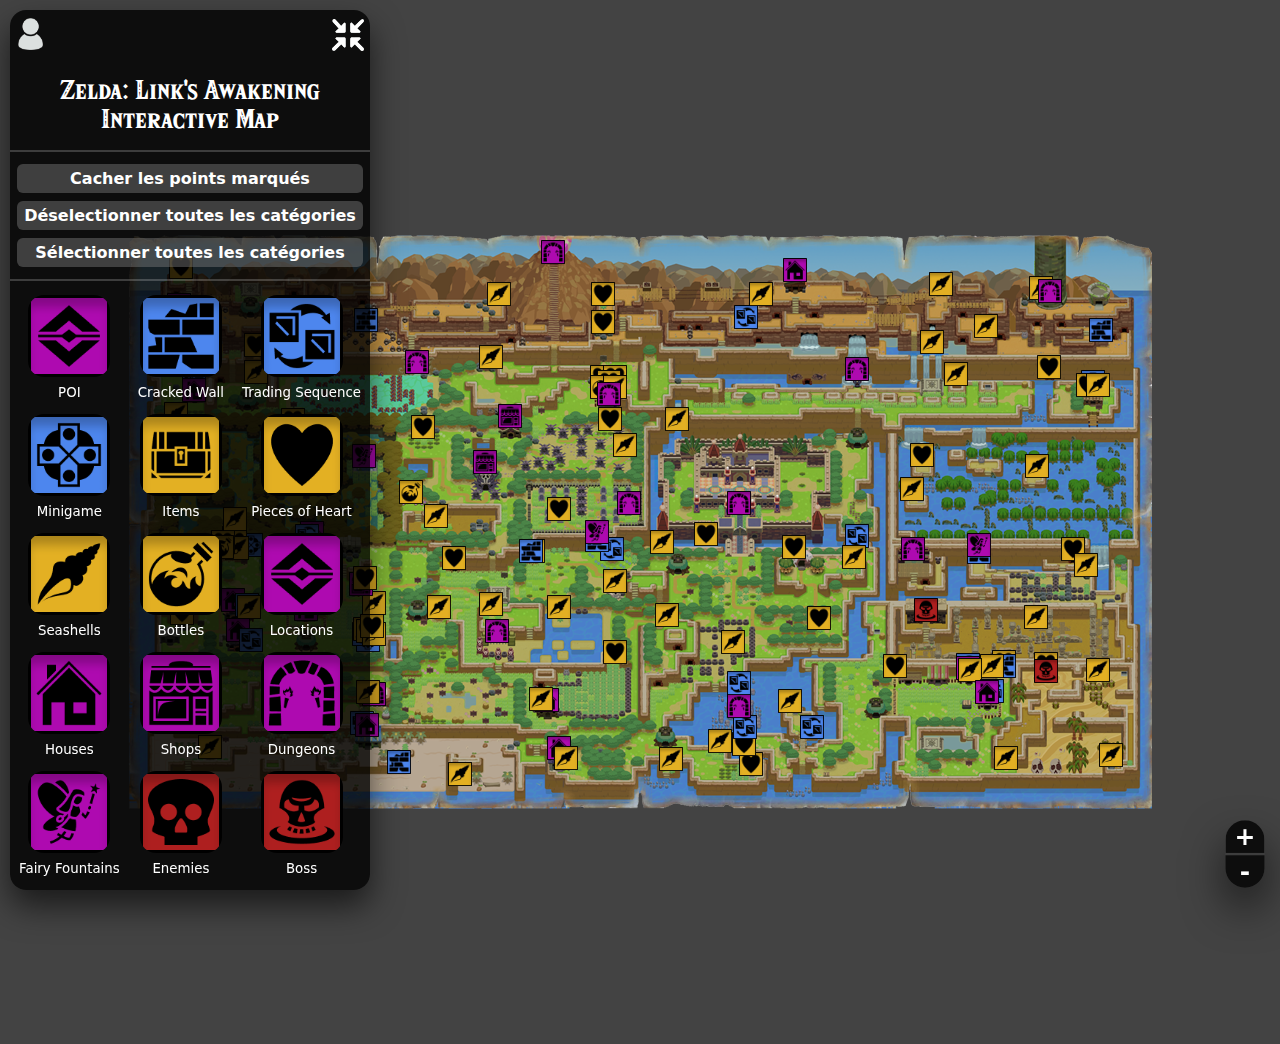
<file: ANCIENTVERSION/index.html>
<!DOCTYPE html>
<html style="background-color: rgb(255, 255, 255);">
    <head>
        <title>Map Link's Awakening</title>
        <link rel="stylesheet" href="css/index.css">
    </head>

    <body>
        <div class="panel">
            <div class="panel-flag">
                <img src="img/icon-silhuet.png" alt="icon-silhuet"/>
                <button onclick="adjustPanelHeight()" style="background: none; border: none; position: absolute; right: 0;">
                    <img src="img/icon-reduce.png" alt="icon-reduce"/>
                </button>

                <h2 class="subtitle">Zelda: Link's Awakening Interactive Map</h2>
            </div>

            <div class="panel-controls">
                <br><a>Cacher les points marqués</a>
                <br><a onclick="disableAllMarkers()">Déselectionner toutes les catégories</a>
                <br><a onclick="enableAllMarkers()">Sélectionner toutes les catégories</a>
            </div>

            <div class="panel-icons" id="panelIcons">
            </div>
        </div>

        <div class="map-container" id="mapContainer">
            <img class="map-part" id="tileExample" src="img/tilesZelda/1_1.png" alt="1_1">
            <img class="map-part" src="img/tilesZelda/1_2.png" alt="1_2">
            <img class="map-part" src="img/tilesZelda/1_3.png" alt="1_3">
            <img class="map-part" src="img/tilesZelda/1_4.png" alt="1_4">
            <img class="map-part" src="img/tilesZelda/2_1.png" alt="2_1">
            <img class="map-part" src="img/tilesZelda/2_2.png" alt="2_2">
            <img class="map-part" src="img/tilesZelda/2_3.png" alt="2_3">
            <img class="map-part" src="img/tilesZelda/2_4.png" alt="2_4">
            <img class="map-part" src="img/tilesZelda/3_1.png" alt="3_1">
            <img class="map-part" src="img/tilesZelda/3_2.png" alt="3_2">
            <img class="map-part" src="img/tilesZelda/3_3.png" alt="3_3">
            <img class="map-part" src="img/tilesZelda/3_4.png" alt="3_4">
            <img class="map-part" src="img/tilesZelda/4_1.png" alt="4_1">
            <img class="map-part" src="img/tilesZelda/4_2.png" alt="4_2">
            <img class="map-part" src="img/tilesZelda/4_3.png" alt="4_3">
            <img class="map-part" src="img/tilesZelda/4_4.png" alt="4_4">
        </div>

        <div class="capsule-zoom">
            <a href="#" role="button" onclick="zoomCenter(0.7)" title="Zoom in" style="border-radius: 16px 16px 0 0; border-bottom: 2px solid rgba(255, 255, 255, .2);"><span aria-label="false">+</span></a>
            <a href="#" role="button" onclick="zoomCenter(-0.7)" title="Zoom out" style="border-radius: 0 0 16px 16px;"><span aria-label="false">-</span></a>
        </div>
    </body>
    
    <script>
        const mapContainer = document.getElementById('mapContainer');
        const panelIcons = document.getElementById('panelIcons');
        const tileExample = document.getElementById('tileExample');
        const markersLib = {
            POI: {name: "POI", icon: "img/markers/locations.png", nbTotal: 0, nbCompleted: 0},
            CrackedWalls: {name: "Cracked Wall", cat: "POI", icon: "img/markers/crackedwall.png", nbTotal: 0, nbCompleted: 0},
            TradingSequence: {name: "Trading Sequence", cat: "POI", icon: "img/markers/trade.png", nbTotal: 0, nbCompleted: 0},
            Minigame: {name: "Minigame", cat: "POI", icon: "img/markers/minigame.png", nbTotal: 0, nbCompleted: 0},
            Items: {name: "Items", icon: "img/markers/items.png", nbTotal: 0, nbCompleted: 0},
            POHeart: {name: "Pieces of Heart", cat: "Items", icon: "img/markers/heart.png", nbTotal: 0, nbCompleted: 0},
            Seashells: {name: "Seashells", cat: "Items", icon: "img/markers/seashell.png", nbTotal: 0, nbCompleted: 0},
            Bottles: {name: "Bottles", cat: "Items", icon: "img/markers/bottle.png", nbTotal: 0, nbCompleted: 0},
            Locations: {name: "Locations", icon: "img/markers/locations.png", nbTotal: 0, nbCompleted: 0},
            Houses: {name: "Houses", cat: "Locations", icon: "img/markers/house.png", nbTotal: 0, nbCompleted: 0},
            Shops: {name: "Shops", cat: "Locations", icon: "img/markers/shop.png", nbTotal: 0, nbCompleted: 0},
            Dungeons: {name: "Dungeons", cat: "Locations", icon: "img/markers/dungeon.png", nbTotal: 0, nbCompleted: 0},
            FFountains: {name: "Fairy Fountains", cat: "Locations", icon: "img/markers/fairy.png", nbTotal: 0, nbCompleted: 0},
            Enemies: {name: "Enemies", icon: "img/markers/enemies.png", nbTotal: 0, nbCompleted: 0},
            Boss: {name: "Boss", cat: "Enemies", icon: "img/markers/boss.png", nbTotal: 0, nbCompleted: 0},
        };

        function displayIcons(markers) {
            for (const key in markers) {
                if (markers.hasOwnProperty(key)) {
                    const marker = markers[key];
                    if (marker.cat && markers[marker.cat]) {
                        displayIcons({ [marker.cat]: markers[marker.cat] });
                    }
                }
            }
        }

        displayIcons(markersLib);
        const markers = [
            { element: "Wind Fish's Egg", initialX: 423, initialY: 240, cat: markersLib.Dungeons },
            { element: "Piece of Heart", initialX: 51, initialY: 255, cat: markersLib.POHeart },
            { element: "Turtle Rock", initialX: 49, initialY: 293, cat: markersLib.Dungeons },
            { element: "Turtle Rock", initialX: 49, initialY: 305, cat: markersLib.Boss },
            { element: "Secret Seashells", initialX: 191, initialY: 300, cat: markersLib.Seashells },
            { element: "Cracked Wall", initialX: 236, initialY: 308, cat: markersLib.CrackedWalls },
            { element: "Secret Seashells", initialX: 369, initialY: 282, cat: markersLib.Seashells },
            { element: "Piece of Heart", initialX: 473, initialY: 282, cat: markersLib.POHeart },
            { element: "Piece of Heart", initialX: 473, initialY: 310, cat: markersLib.POHeart },
            { element: "Hibiscus", initialX: 616, initialY: 305, cat: markersLib.TradingSequence },
            { element: "Secret Seashells", initialX: 631, initialY: 282, cat: markersLib.Seashells },
            { element: "Hen House", initialX: 665, initialY: 258, cat: markersLib.Houses },
            { element: "Secret Seashells", initialX: 811, initialY: 272, cat: markersLib.Seashells },
            { element: "Secret Seashells", initialX: 856, initialY: 314, cat: markersLib.Seashells },
            { element: "Secret Seashells", initialX: 911, initialY: 276, cat: markersLib.Seashells },
            { element: "Eagle's Tower", initialX: 920, initialY: 279, cat: markersLib.Dungeons },
            { element: "Cracked Walls", initialX: 971, initialY: 318, cat: markersLib.CrackedWalls },
            { element: "Raft Rapids", initialX: 963, initialY: 370, cat: markersLib.Minigame },
            { element: "Piece of Heart", initialX: 958, initialY: 373, cat: markersLib.POHeart },
            { element: "Secret Seashells", initialX: 968, initialY: 373, cat: markersLib.Seashells },
            { element: "Piece of Heart", initialX: 919, initialY: 355, cat: markersLib.POHeart },
            { element: "Secret Seashells", initialX: 826, initialY: 362, cat: markersLib.Seashells },
            { element: "Secret Seashells", initialX: 802, initialY: 330, cat: markersLib.Seashells },
            { element: "Angler's Tunnel", initialX: 727, initialY: 357, cat: markersLib.Dungeons },
            { element: "Piece of Heart", initialX: 472, initialY: 365, cat: markersLib.POHeart },
            { element: "Piece of Heart", initialX: 485, initialY: 365, cat: markersLib.POHeart },
            { element: "Heart Container", initialX: 479, initialY: 370, cat: markersLib.POHeart },
            { element: "Bottle", initialX: 472, initialY: 375, cat: markersLib.Bottles },
            { element: "Secret Seashells", initialX: 485, initialY: 375, cat: markersLib.Seashells },
            { element: "Secret Seashells", initialX: 361, initialY: 345, cat: markersLib.Seashells },
            { element: "Bottle Grotto", initialX: 287, initialY: 350, cat: markersLib.Dungeons },
            { element: "Chamber Dungeon", initialX: 479, initialY: 382, cat: markersLib.Dungeons },
            { element: "Piece of Heart", initialX: 163, initialY: 408, cat: markersLib.POHeart },
            { element: "Piece of Heart", initialX: 126, initialY: 333, cat: markersLib.POHeart },
            { element: "Secret Seashells", initialX: 126, initialY: 360, cat: markersLib.Seashells },
            { element: "Broom", initialX: 64, initialY: 367, cat: markersLib.TradingSequence },
            { element: "Mr. Write's House", initialX: 64, initialY: 378, cat: markersLib.Houses },
            { element: "Secret Seashells", initialX: 46, initialY: 402, cat: markersLib.Seashells },
            { element: "Secret Seashells", initialX: 169, initialY: 445, cat: markersLib.Seashells },
            { element: "Piece of Heart", initialX: 187, initialY: 465, cat: markersLib.POHeart },
            { element: "Fairy Fountain", initialX: 234, initialY: 444, cat: markersLib.FFountains },
            { element: "Piece of Heart", initialX: 293, initialY: 415, cat: markersLib.POHeart },
            { element: "Bottle", initialX: 281, initialY: 480, cat: markersLib.Bottles },
            { element: "Secret Seashells", initialX: 306, initialY: 504, cat: markersLib.Seashells },
            { element: "Witch's Hut", initialX: 355, initialY: 450, cat: markersLib.Shops },
            { element: "Crazy Tracy's Health Spa", initialX: 380, initialY: 404, cat: markersLib.Shops },
            { element: "Piece of Heart", initialX: 480, initialY: 407, cat: markersLib.POHeart },
            { element: "Secret Seashells", initialX: 495, initialY: 433, cat: markersLib.Seashells },
            { element: "Secret Seashells", initialX: 547, initialY: 407, cat: markersLib.Seashells },
            { element: "Piece of Heart", initialX: 429, initialY: 497, cat: markersLib.POHeart },
            { element: "Color Dungeon", initialX: 499, initialY: 491, cat: markersLib.Dungeons },
            { element: "Canalet Castle", initialX: 609, initialY: 491, cat: markersLib.Dungeons },
            { element: "Secret Seashells", initialX: 782, initialY: 477, cat: markersLib.Seashells },
            { element: "Piece of Heart", initialX: 792, initialY: 443, cat: markersLib.POHeart },
            { element: "Secret Seashells", initialX: 907, initialY: 454, cat: markersLib.Seashells },
            { element: "Piece of Heart", initialX: 943, initialY: 537, cat: markersLib.POHeart },
            { element: "Secret Seashells", initialX: 956, initialY: 553, cat: markersLib.Seashells },
            { element: "Cracked Wall", initialX: 849, initialY: 540, cat: markersLib.CrackedWalls },
            { element: "Fairy Fountain", initialX: 849, initialY: 533, cat: markersLib.FFountains },
            { element: "Secret Seashells", initialX: 906, initialY: 605, cat: markersLib.Seashells },
            { element: "Armos Knight", initialX: 796, initialY: 598, cat: markersLib.Boss },
            { element: "North Face Shrine", initialX: 783, initialY: 537, cat: markersLib.Dungeons },
            { element: "Stick", initialX: 727, initialY: 524, cat: markersLib.TradingSequence },
            { element: "Secret Seashells", initialX: 724, initialY: 545, cat: markersLib.Seashells },
            { element: "Piece of Heart", initialX: 664, initialY: 535, cat: markersLib.POHeart },
            { element: "Piece of Heart", initialX: 689, initialY: 606, cat: markersLib.POHeart },
            { element: "Piece of Heart", initialX: 576, initialY: 522, cat: markersLib.POHeart },
            { element: "Secret Seashells", initialX: 603, initialY: 630, cat: markersLib.Seashells },
            { element: "Secret Seashells", initialX: 537, initialY: 603, cat: markersLib.Seashells },
            { element: "Secret Seashells", initialX: 485, initialY: 569, cat: markersLib.Seashells },
            { element: "Secret Seashells", initialX: 429, initialY: 595, cat: markersLib.Seashells },
            { element: "Piece of Heart", initialX: 485, initialY: 640, cat: markersLib.POHeart },
            { element: "Honeycomb", initialX: 482, initialY: 537, cat: markersLib.TradingSequence },
            { element: "Cracked Wall", initialX: 467, initialY: 528, cat: markersLib.CrackedWalls },
            { element: "Fairy Fountain", initialX: 467, initialY: 520, cat: markersLib.FFountains },
            { element: "Richard's Villa", initialX: 417, initialY: 688, cat: markersLib.Houses },
            { element: "Secret Seashells", initialX: 411, initialY: 687, cat: markersLib.Seashells },
            { element: "Key Cavern", initialX: 367, initialY: 619, cat: markersLib.Dungeons },
            { element: "Secret Sashells", initialX: 361, initialY: 592, cat: markersLib.Seashells },
            { element: "Piece of Heart", initialX: 403, initialY: 539, cat: markersLib.POHeart },
            { element: "Cracked Wall", initialX: 401, initialY: 539, cat: markersLib.CrackedWalls },
            { element: "Piece of Heart", initialX: 324, initialY: 546, cat: markersLib.POHeart },
            { element: "Secret Seashells", initialX: 309, initialY: 595, cat: markersLib.Seashells },
            { element: "Secret Seashells", initialX: 244, initialY: 591, cat: markersLib.Seashells },
            { element: "Trendy Game", initialX: 238, initialY: 628, cat: markersLib.Minigame },
            { element: "Yoshi Doll", initialX: 234, initialY: 622, cat: markersLib.TradingSequence },
            { element: "Secret Seashells", initialX: 235, initialY: 617, cat: markersLib.Seashells },
            { element: "Piece of Heart", initialX: 238, initialY: 619, cat: markersLib.POHeart },
            { element: "Secret Seashells", initialX: 244, initialY: 622, cat: markersLib.Seashells },
            { element: "Piece of Heart", initialX: 242, initialY: 614, cat: markersLib.POHeart },
            { element: "Mabe Village Shop", initialX: 231, initialY: 572, cat: markersLib.Shops },
            { element: "Piece of Heart", initialX: 235, initialY: 566, cat: markersLib.POHeart },
            { element: "Marins and Tarin's House", initialX: 176, initialY: 597, cat: markersLib.Houses },
            { element: "Papahl, Mamasha, and the Quadruplet's House", initialX: 182, initialY: 521, cat: markersLib.Houses },
            { element: "Ribbon", initialX: 177, initialY: 524, cat: markersLib.TradingSequence },
            { element: "Fishing", initialX: 121, initialY: 533, cat: markersLib.Minigame },
            { element: "Secret Seashells", initialX: 104, initialY: 526, cat: markersLib.Seashells },
            { element: "Piece of Heart", initialX: 105, initialY: 530, cat: markersLib.POHeart },
            { element: "Secret Seashells", initialX: 107, initialY: 536, cat: markersLib.Seashells },
            { element: "Piece of Heart", initialX: 93, initialY: 530, cat: markersLib.POHeart },
            { element: "Bottle", initialX: 92, initialY: 535, cat: markersLib.Bottles },
            { element: "Secret Seashells", initialX: 105, initialY: 507, cat: markersLib.Seashells },
            { element: "Piece of Heart", initialX: 52, initialY: 601, cat: markersLib.POHeart },
            { element: "Madam MeowMeow's House", initialX: 103, initialY: 588, cat: markersLib.Houses },
            { element: "Dog Food", initialX: 117, initialY: 593, cat: markersLib.TradingSequence },
            { element: "Secret Seashells", initialX: 119, initialY: 595, cat: markersLib.Seashells },
            { element: "Grandpa Ulrira and Grandma Yahoo's House", initialX: 108, initialY: 618, cat: markersLib.Houses },
            { element: "Fishing Hook", initialX: 121, initialY: 628, cat: markersLib.TradingSequence },
            { element: "Secret Seashells", initialX: 168, initialY: 694, cat: markersLib.Seashells },
            { element: "Secret Seashells", initialX: 80, initialY: 735, cat: markersLib.Seashells },
            { element: "Cracked Wall", initialX: 269, initialY: 750, cat: markersLib.CrackedWalls },
            { element: "Tail Cave", initialX: 244, initialY: 682, cat: markersLib.Dungeons },
            { element: "Secret Seashells", initialX: 238, initialY: 680, cat: markersLib.Seashells },
            { element: "Secret Seashells", initialX: 330, initialY: 762, cat: markersLib.Seashells },
            { element: "Ghost's House", initialX: 429, initialY: 736, cat: markersLib.Houses },
            { element: "Secret Seashells", initialX: 436, initialY: 746, cat: markersLib.Seashells },
            { element: "Secret Seashells", initialX: 541, initialY: 747, cat: markersLib.Seashells },
            { element: "Secret Seashells", initialX: 590, initialY: 729, cat: markersLib.Seashells },
            { element: "Piece of Heart", initialX: 621, initialY: 752, cat: markersLib.POHeart },
            { element: "Piece of Heart", initialX: 614, initialY: 732, cat: markersLib.POHeart },
            { element: "Magnifying Lens", initialX: 615, initialY: 715, cat: markersLib.TradingSequence },
            { element: "Catfish's Maw", initialX: 609, initialY: 694, cat: markersLib.Dungeons },
            { element: "Scale", initialX: 609, initialY: 671, cat: markersLib.TradingSequence },
            { element: "Secret Seashells", initialX: 660, initialY: 689, cat: markersLib.Seashells },
            { element: "Necklace", initialX: 682, initialY: 715, cat: markersLib.TradingSequence },
            { element: "Secret Seashells", initialX: 532, initialY: 530, cat: markersLib.Seashells },
            { element: "Bananas", initialX: 232, initialY: 711, cat: markersLib.TradingSequence },
            { element: "Sales House O' Bananas", initialX: 237, initialY: 713, cat: markersLib.Houses },
            { element: "Piece of Heart", initialX: 765, initialY: 654, cat: markersLib.POHeart },
            { element: "Secret Seashells", initialX: 876, initialY: 746, cat: markersLib.Seashells },
            { element: "Secret Seashells", initialX: 981, initialY: 743, cat: markersLib.Seashells },
            { element: "Secret Seashells", initialX: 968, initialY: 658, cat: markersLib.Seashells },
            { element: "Piece of Heart", initialX: 916, initialY: 652, cat: markersLib.POHeart },
            { element: "Lanmolas", initialX: 916, initialY: 659, cat: markersLib.Boss },
            { element: "Piece of Heart", initialX: 874, initialY: 650, cat: markersLib.POHeart },
            { element: "Cracked Wall", initialX: 874, initialY: 654, cat: markersLib.CrackedWalls },
            { element: "Secret Seashells", initialX: 862, initialY: 654, cat: markersLib.Seashells },
            { element: "Letter", initialX: 838, initialY: 653, cat: markersLib.TradingSequence },
            { element: "Christine's House", initialX: 838, initialY: 656, cat: markersLib.Houses },
            { element: "Secret Seashells", initialX: 840, initialY: 658, cat: markersLib.Seashells },
            { element: "Pineaple", initialX: 862, initialY: 679, cat: markersLib.TradingSequence },
            { element: "Chef Bear's House", initialX: 857, initialY: 680, cat: markersLib.Houses }
        ];
        const tilesZelda = [];
        mapContainer.querySelectorAll('*').forEach(element => {
            tilesZelda.push(element);
        });
        let iconPanelToDraw = [];

        function getNbMarkerCompleted(cat) {
            return "0 / " + cat.nbTotal;
        }

        function disableAllMarkers() {
            document.querySelectorAll('.icon-panel').forEach(function(element) {
                element.style.filter = "brightness(50%)";
            });

            markers.forEach(marker => {
                marker.element.style.display = "none";
            });
        }

        function enableAllMarkers() {
            document.querySelectorAll('.icon-panel').forEach(function(element) {
                element.style.filter = "brightness(100%)";
            });

            markers.forEach(marker => {
                marker.element.style.display = "block";
            });
        }

        function displayMarkers(selectedMarker, aElement) {
            // console.log(window.getComputedStyle(aElement).getPropertyValue('filter').match(/brightness\(([^)]+)\)/)[1]);
            if (selectedMarker.cat == undefined) {
                document.querySelectorAll('.icon-panel').forEach(function(element) {
                    if (element.querySelector('img').alt != selectedMarker.name) element.style.filter = "brightness(50%)";
                    else {
                        if (window.getComputedStyle(aElement).getPropertyValue('filter').match(/brightness\(([^)]+)\)/)[1] == 1) {
                            element.style.filter = "brightness(50%)";
                        } else {
                            element.style.filter = "brightness(100%)";
                        }
                    }
                });
                aElement.style.filter = "brightness(100%)";

                // markers.forEach(marker => {
                //     let markerIcon;
                //     document.querySelectorAll('.icon-panel').forEach(function(element) {
                //         if (!iconPanelToDraw.includes(element.querySelector('p.label').textContent)) element.style.filter = "brightness(50%)";
                //     });
                //     if (marker.cat.name == selectedMarker.cat) displayMarkers(marker, marker.element);
                // });
            } else {
                document.querySelectorAll('.icon-panel').forEach(function(element) {
                    if (!iconPanelToDraw.includes(element.querySelector('p.label').textContent)) element.style.filter = "brightness(50%)";
                });
                
                const index = iconPanelToDraw.indexOf(selectedMarker.name);
                if (index > -1) {
                    iconPanelToDraw.splice(index, 1);
                } else {
                    iconPanelToDraw.push(selectedMarker.name);
                    aElement.style.filter = "brightness(100%)";
                }

                markers.forEach(marker => {
                    marker.element.style.display = "none";
                });

                markers.forEach(marker => {
                    if (iconPanelToDraw.includes(marker.cat.name)) {
                        marker.element.style.display = "block";
                    }
                });
            }
        }

        function initPanelIcons() {
            Object.values(markersLib).forEach(marker => {
                const aElement = document.createElement('a');
                aElement.className = 'icon-panel';

                const imgElement = document.createElement('img');
                imgElement.src = marker.icon;
                imgElement.alt = marker.cat;

                const pElement = document.createElement('p');
                pElement.className = 'label';
                pElement.textContent = marker.name;

                aElement.appendChild(imgElement);
                aElement.appendChild(pElement);

                aElement.addEventListener("mouseover", () => {
                    pElement.textContent = getNbMarkerCompleted(marker);
                    // pElement.style.display = "block";
                })
                aElement.addEventListener("mouseout", () => {
                    pElement.textContent = marker.name;
                    // pElement.style.display = "table-caption";
                })
                aElement.onclick = () => displayMarkers(marker, aElement);
                document.getElementById('panelIcons').appendChild(aElement);
            });
        }

        function addMarkers() {
            markers.forEach(marker => {
                const markerElement = document.createElement('img');
                markerElement.src = marker.cat.icon;
                markerElement.alt = marker.element;
                markerElement.className = 'marker';
                markerElement.id = marker.element;
                markerElement.title = marker.element;
                markerElement.onclick = () => SelectMarker(markerElement);
                markerElement.addEventListener("mouseover", () => { markerElement.style.cursor = 'pointer'; });

                mapContainer.appendChild(markerElement);

                marker.element = markerElement;

                marker.cat.nbTotal += 1;

                let parentCat = marker.cat;
                while (parentCat.cat) {
                    parentCat = markersLib[parentCat.cat];
                    parentCat.nbTotal += 1;
                }
            });
        }

        function SelectMarker(markerElement) {
            const markerId = markerElement.id;
            console.log("Marker ID:", markerId);
        }

        function adjustPanelHeight() {
            if (document.querySelector('.panel-icons').style.display == 'none') {
                document.querySelector('.panel-icons').style.display = 'inline-grid';
            } else {
                document.querySelector('.panel-icons').style.display = 'none';
            }
        }

        let scale = 1;
        const scaleStep = 0.3;
        const maxScale = 3.5;
        const minScale = 0.5;
        let isDragging = false;
        let startX, startY;
        let translateX = 0, translateY = 0;

        function updateMarkers() {
            markers.forEach(marker => {
                marker.element.style.transform = `translate(${marker.initialX}px, ${marker.initialY}px) scale(${1/scale})`;
            });
        }

        function downscaleTiles() {
            tilesZelda.forEach(tile => {
                tile.src = "img/tilesZelda/" + tile.alt + ".png";
            });
        }
        function upscaleTiles() {
            tilesZelda.forEach(tile => {
                tile.src = "img/tilesZelda/upgraded/" + tile.alt + ".png";
            });
        }

        function zoomCenter(scaleStep) {
            mapContainer.style.transition = 'transform 0.2s ease';

            const rect = document.body.getBoundingClientRect();
            const centerX = rect.width / 2 - mapContainer.clientWidth / 2;
            const centerY = rect.height / 2 - mapContainer.clientHeight / 2;

            const prevScale = scale;
            if (scaleStep < 0) {
                scale = Math.max(scale + scaleStep, minScale);
            } else {
                scale = Math.min(scale + scaleStep, maxScale);
            }
            const scaleRatio = scale / prevScale;

            translateX = centerX - (centerX - translateX) * scaleRatio;
            translateY = centerY - (centerY - translateY) * scaleRatio;

            mapContainer.style.transform = `translate(${translateX}px, ${translateY}px) scale(${scale})`;

            updateMarkers();
        }

        function zoom(event) {
            mapContainer.style.transition = 'transform 0.2s ease';

            // event.preventDefault();

            const rect = mapContainer.getBoundingClientRect();
            const mouseX = event.clientX - rect.left;
            const mouseY = event.clientY - rect.top;

            const prevScale = scale;

            if (event.deltaY < 0) {
                scale = Math.min(scale + scaleStep, maxScale);
            } else {
                scale = Math.max(scale - scaleStep, minScale);
            }

            const scaleRatio = scale / prevScale;

            // Ajuster la translation pour garder le point sous la souris
            const offset = scale == maxScale || scale == minScale ? 0 : event.deltaY < 0 ? 157 : -157;
            translateX = mouseX - (mouseX - translateX) * scaleRatio + offset;
            translateY = mouseY - (mouseY - translateY) * scaleRatio + offset;

            mapContainer.style.transform = `translate(${translateX}px, ${translateY}px) scale(${scale})`;

            updateMarkers(); // Repositionner les markers après le zoom

            if (scale == maxScale) upscaleTiles();
            else if (prevScale == maxScale) downscaleTiles();
        }

        function startDrag(event) {
            isDragging = true;
            startX = event.clientX;
            startY = event.clientY;
        }

        function drag(event) {
            mapContainer.style.transition = 'transform 0s ease';

            if (isDragging) {
                const currentX = event.clientX;
                const currentY = event.clientY;

                const deltaX = currentX - startX;
                const deltaY = currentY - startY;

                translateX += deltaX;
                translateY += deltaY;

                mapContainer.style.transform = `translate(${translateX}px, ${translateY}px) scale(${scale})`;

                updateMarkers(); // Repositionner les markers après le déplacement

                startX = currentX;
                startY = currentY;
            }
        }

        function stopDrag() {
            isDragging = false;
        }

        mapContainer.addEventListener('mousedown', startDrag);
        document.addEventListener('mousemove', drag);
        document.addEventListener('mouseup', stopDrag);
        document.body.addEventListener('wheel', zoom);

        addMarkers();
        updateMarkers();
        initPanelIcons();
    </script>
</html>
</file>
<file: ANCIENTVERSION/css/index.css>
@font-face {
    font-family: "Hylia";
    src:
        url("../fonts/HyliaSerifBeta.otf") format("opentype")
}

html {
    background-color: #434343;
}

body {
    margin: 0;
    padding: 0;
    background-color: #434343;
    overflow: hidden;
    font-family: system-ui, -apple-system, BlinkMacSystemFont, 'Segoe UI', Roboto, Oxygen, Ubuntu, Cantarell, 'Open Sans', 'Helvetica Neue', sans-serif;
}

.subtitle {
    font-family: Hylia, sans-serif;
    font-weight: unset;
    margin-bottom: 10px;
    text-align: center;
}

.panel {
    position: absolute;
    left: 0;
    top: 0;
    margin: 10px 10px;
    width: 360px;
    background-color: rgba(0, 0, 0, .8);
    box-shadow: 0 16px 32px rgba(0, 0, 0, .6) !important;
    color: white;
    border-radius: 16px;
    z-index: 1000;
}

.panel-flag {
    padding: 8px;
    border-bottom: 2px solid rgba(255, 255, 255, .2);
}

.panel-flag img {
    height: 32px;
    width: auto;
    filter: invert(100%) brightness(100%);
    cursor: pointer;
}

.panel-controls {
    padding: 8px 3px;
    display: flex;
    flex-wrap: wrap;
}

.panel-controls a {
    background-color: #8585856b;
    text-align: center;
    width: -webkit-fill-available;
    padding: 5px;
    margin: 4px;
    border-radius: 6px;
    font-weight: bold;
    cursor: pointer;
}

.panel-flag img:hover, .panel-controls a:hover {
    opacity: 0.7;
}

.panel-icons {
    border-top: 2px solid rgba(255, 255, 255, .2);
    display: inline-grid;
    grid-template-columns: auto auto auto;
    width: -webkit-fill-available;
    margin-bottom: 14px;
}

.icon-panel {
    display: inline-block;
    text-align: -webkit-center;
    user-select: none;
    filter: brightness(100%);
}

.icon-panel img {
    width: 82px;
    margin: 14px auto 4px auto;
    border-radius: 16px;
    pointer-events: none;
}

.icon-panel p {
    margin: 0;
    font-size: smaller;
    /* display: table-caption; */
}

#map {
    background-color: #434343;
    height: 1000px !important;
}

.map-container {
    display: grid;
    grid-template-columns: repeat(4, 256px); /* 7 colonnes */
    grid-template-rows: repeat(4, 256px);    /* 5 lignes */
    gap: 0px; /* Pas d'espace entre les tuiles */
    width: fit-content;
    margin: auto;
    padding: 10px;
    position: relative;
    user-select: none;
    transition: transform 0.2s ease;
}

.map-part {
    width: 256px;
    height: 256px;
    pointer-events: none;
    user-select: none;
}

.marker {
    position: absolute;
    height: 24px;
    /* pointer-events: none; */
    transform-origin: bottom center;
    transition: transform 0.2s ease;
}
.marker:hover {
    opacity: 0.6;
}

.capsule-zoom {
    position: absolute;
    display: grid;
    right: 0;
    bottom: 0;
    margin: 20px 20px;
    transform: scale(1.3);
    box-shadow: 0 16px 32px rgba(0, 0, 0, .6) !important;
    border-radius: 16px;
    z-index: 1000;
}

.capsule-zoom a {
    text-decoration: none;
    color: white;
    font-size: larger;
    text-align: center;
    font-weight: bold;
    padding: 1px 7px;
    background-color: rgba(0, 0, 0, .8);
}

/* ------MODIF LEAFLET------ */

/* .leaflet-left {
    left: unset;
    right: 10px;
    border-radius: 16px;
}

.leaflet-top {
    top: unset;
    bottom: 50px;
} */
</file>
